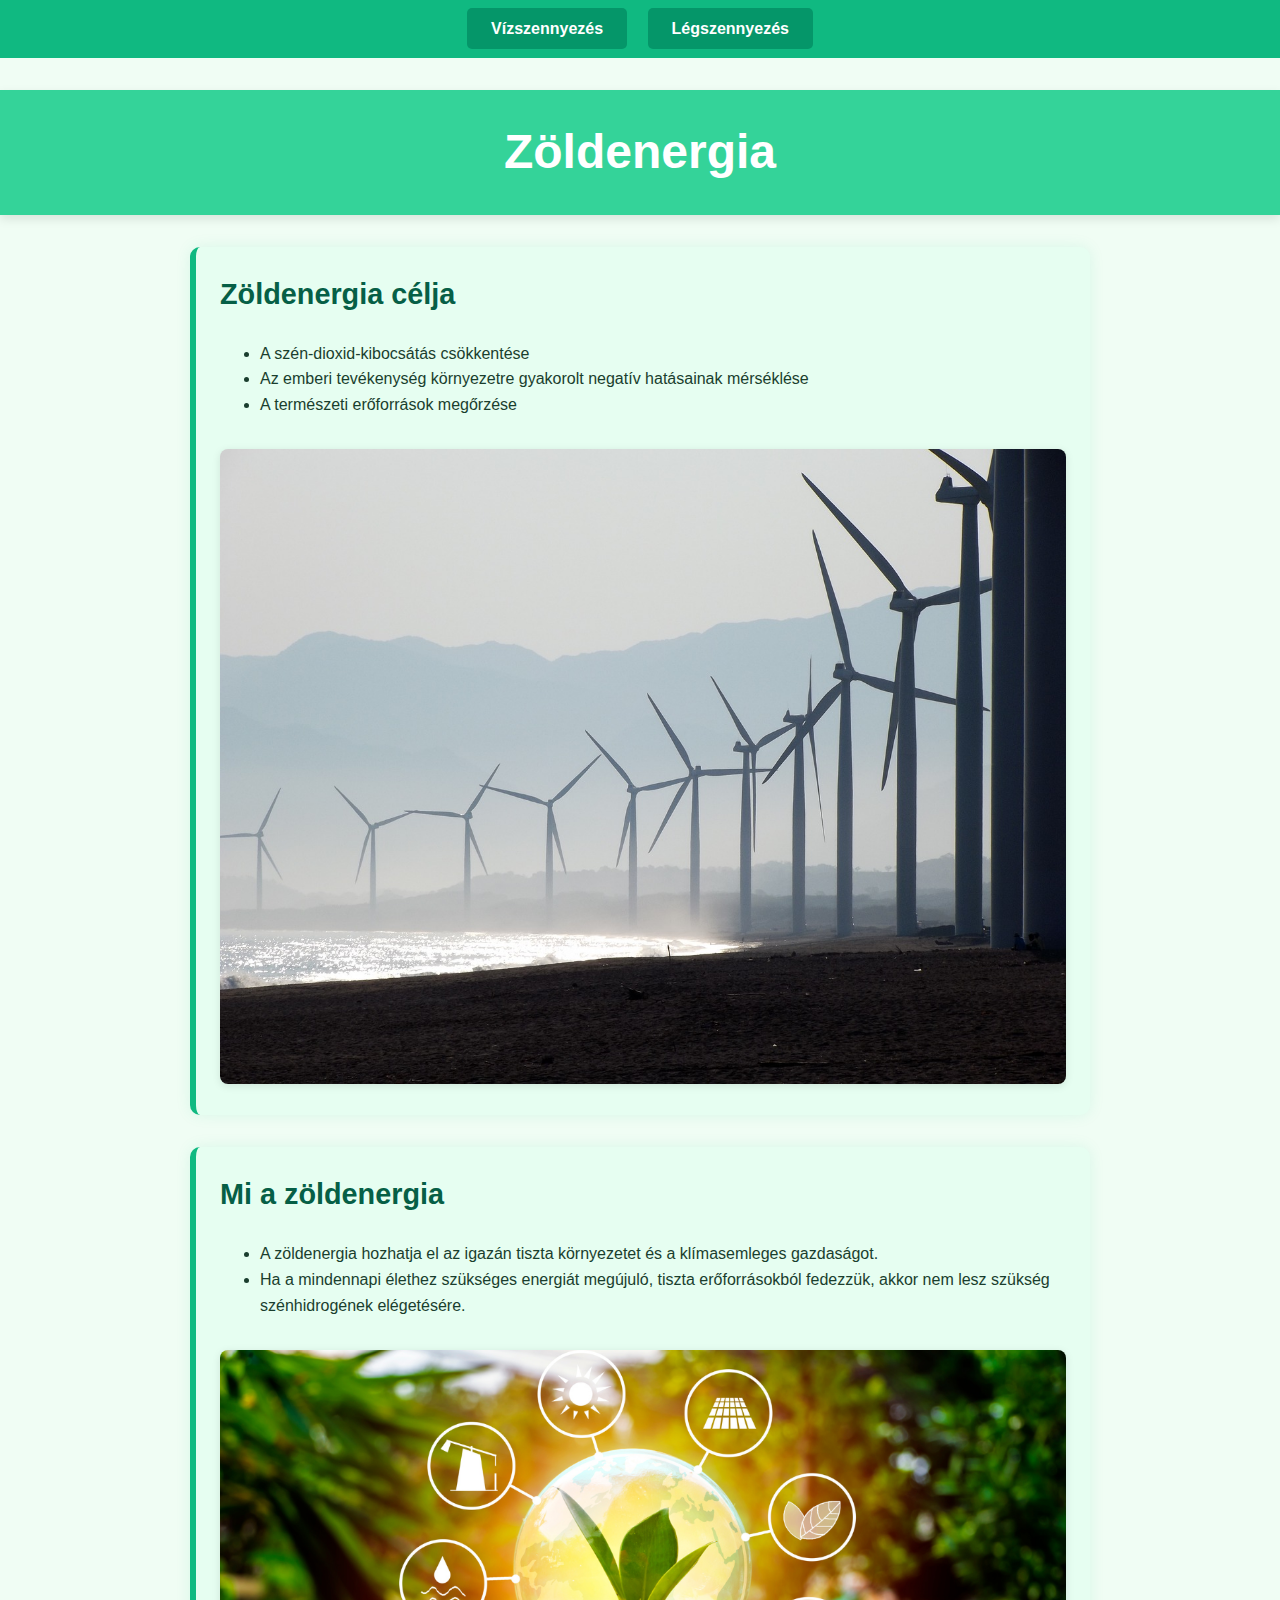
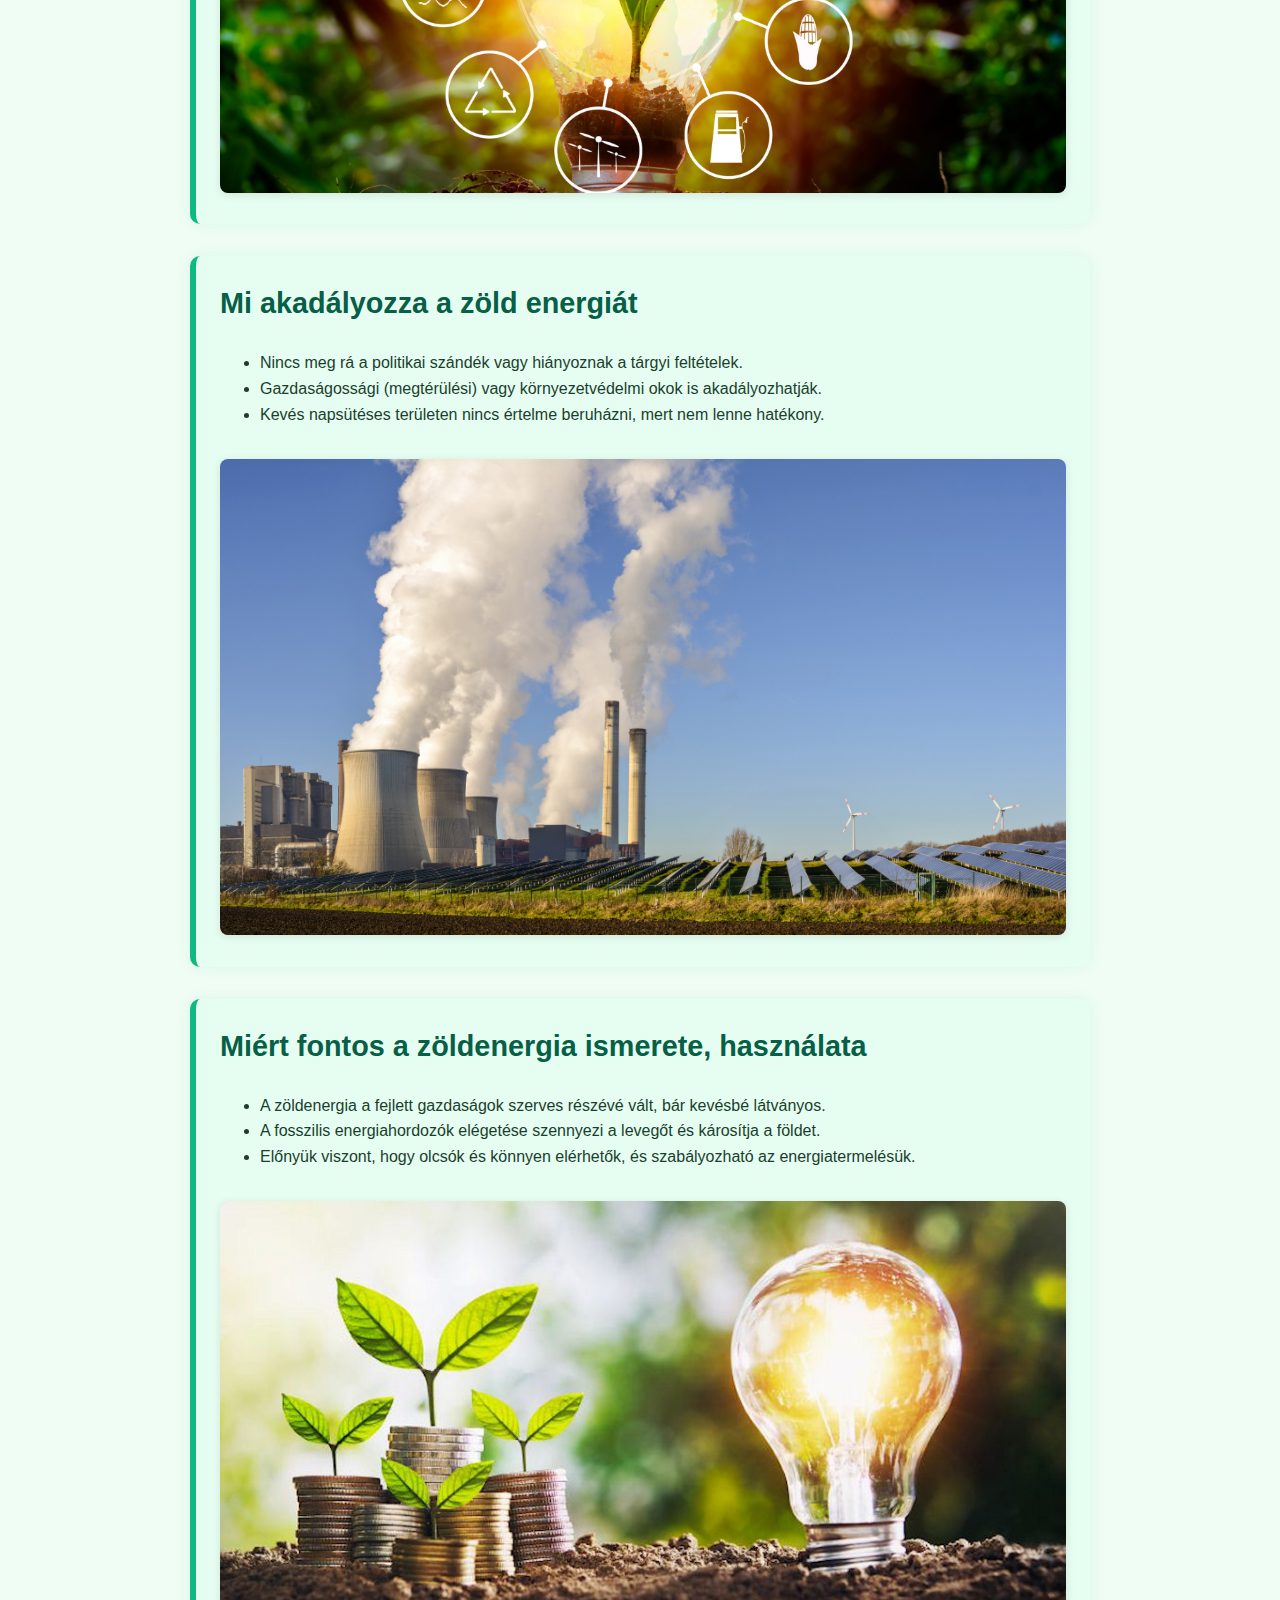
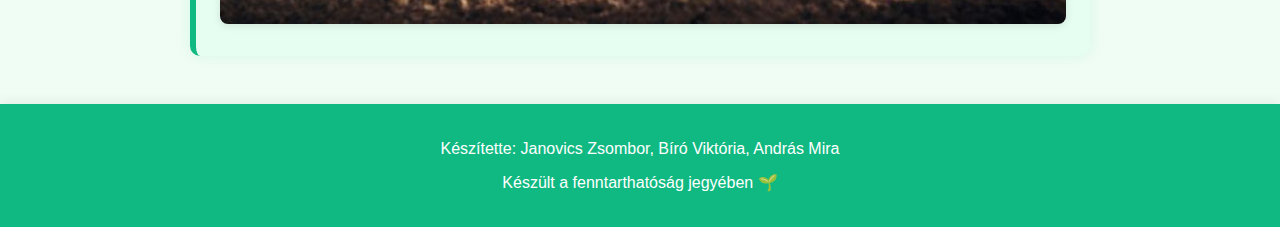
<file: index.html>
<!DOCTYPE html>
<html lang="hu">
    <head>
        <meta charset="UTF-8">
        <meta name="viewport" content="width=device-width, initial-scale=1.0">
        <meta name="keywords" content="Zöldenergia, fenntarthatóság, tudatosság">
        <meta name="author" content="Janovics Zsombor">
        <title>Janovics Zsombor - Zöldenergia</title>
        <link rel="stylesheet" href="style1.css">
    </head>
    <body>
        <nav>
            <a href="vizszennyezes.html" class="button">Vízszennyezés</a>
            <a href="legszennyezes.html" class="button">Légszennyezés</a>
        </nav>
    
        <h1>Zöldenergia</h1>
    
        <article>
            <section>
                <h2>Zöldenergia célja</h2>
                <div class="szöveg">
                    <ul>
                        <li>A szén-dioxid-kibocsátás csökkentése</li>
                        <li>Az emberi tevékenység környezetre gyakorolt negatív hatásainak mérséklése</li>
                        <li>A természeti erőforrások megőrzése</li>
                    </ul>
                    <img src="képek/Kép.png" alt="Szélturbina">
                </div>
            </section>
    
            <section>
                <h2>Mi a zöldenergia</h2>
                <div class="szöveg">
                    <ul>
                        <li>A zöldenergia hozhatja el az igazán tiszta környezetet és a klímasemleges gazdaságot.</li>
                        <li>Ha a mindennapi élethez szükséges energiát megújuló, tiszta erőforrásokból fedezzük, akkor nem lesz szükség szénhidrogének elégetésére.</li>
                    </ul>
                    <img src="képek/napelem_renszdszer_kivitelezes_napelemet_mindenhova_108.png" alt="Zöldenergiák">
                </div>
            </section>
    
            <section>
                <h2>Mi akadályozza a zöld energiát</h2>
                <div class="szöveg">
                    <ul>
                        <li>Nincs meg rá a politikai szándék vagy hiányoznak a tárgyi feltételek.</li>
                        <li>Gazdaságossági (megtérülési) vagy környezetvédelmi okok is akadályozhatják.</li>
                        <li>Kevés napsütéses területen nincs értelme beruházni, mert nem lenne hatékony.</li>
                    </ul>
                    <img src="képek/eromu-501000.jpg" alt="Erőmű">
                </div>
            </section>
    
            <section>
                <h2>Miért fontos a zöldenergia ismerete, használata</h2>
                <div class="szöveg">
                    <ul>
                        <li>A zöldenergia a fejlett gazdaságok szerves részévé vált, bár kevésbé látványos.</li>
                        <li>A fosszilis energiahordozók elégetése szennyezi a levegőt és károsítja a földet.</li>
                        <li>Előnyük viszont, hogy olcsók és könnyen elérhetők, és szabályozható az energiatermelésük.</li>
                    </ul>
                    <img src="képek/napelem2_1.jpg" alt="Zöldenergia ismeret">
                </div>
            </section>
        </article>
        <footer>
            <div class="footer-content">
                <p>Készítette: Janovics Zsombor, Bíró Viktória, András Mira</p>
                <p>Készült a fenntarthatóság jegyében 🌱</p>
            </div>
        </footer>
    </body>
</html>
</file>
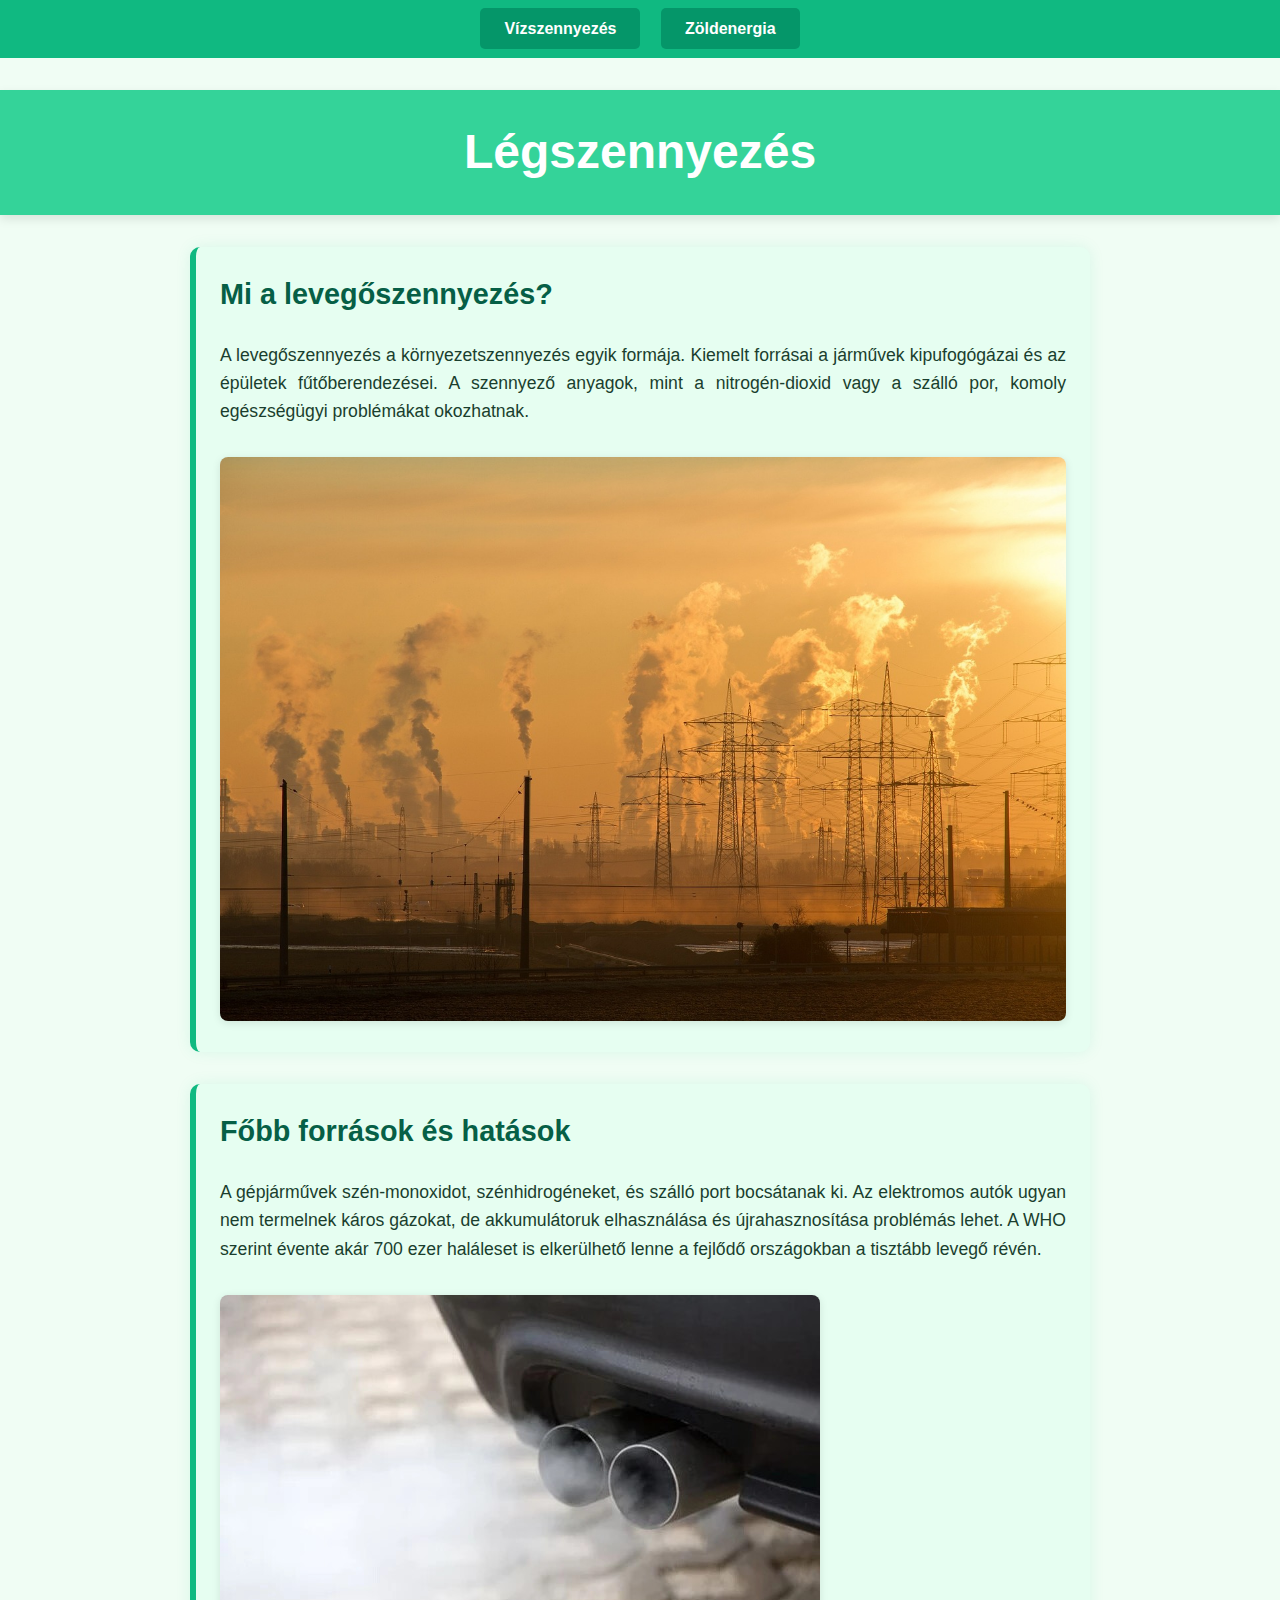
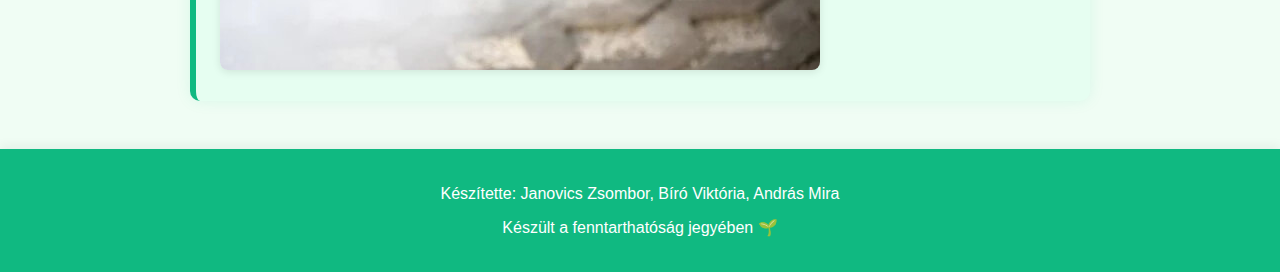
<file: legszennyezes.html>
<!DOCTYPE html>
<html lang="hu">
<head>
    <meta charset="UTF-8">
    <meta name="viewport" content="width=device-width, initial-scale=1.0">
    <meta name="keywords" content="Zöldenergia, fenntarthatóság, tudatosság">
    <meta name="author" content="András Míra">
    <title>András Míra - Légszennyezés</title>
    <link rel="stylesheet" href="style1.css">
</head>
<body>
     <header>
    <nav>
        <a href="vizszennyezes.html" class="button">Vízszennyezés</a>
        <a href="index.html" class="button">Zöldenergia</a>
    </nav>

    <h1>Légszennyezés</h1>
    </header>
    <article>
        <section>
            <h2>Mi a levegőszennyezés?</h2>
            <div class="szöveg">
                <p>A levegőszennyezés a környezetszennyezés egyik formája. Kiemelt forrásai a járművek kipufogógázai és az épületek fűtőberendezései. A szennyező anyagok, mint a nitrogén-dioxid vagy a szálló por, komoly egészségügyi problémákat okozhatnak.</p>
                <img src="képek/legszennyezes.jpg" alt="Légszennyezés városban">
            </div>
        </section>

        <section>
            <h2>Főbb források és hatások</h2>
            <div class="szöveg">
                <p>A gépjárművek szén-monoxidot, szénhidrogéneket, és szálló port bocsátanak ki. Az elektromos autók ugyan nem termelnek káros gázokat, de akkumulátoruk elhasználása és újrahasznosítása problémás lehet. A WHO szerint évente akár 700 ezer haláleset is elkerülhető lenne a fejlődő országokban a tisztább levegő révén.</p>
                <img src="képek/kipufogógáz.jpg.jpg" alt="Kipufogógázok">
            </div>
        </section>
    </article>

    <footer>
        <div class="footer-content">
            <p>Készítette: Janovics Zsombor, Bíró Viktória, András Mira</p>
            <p>Készült a fenntarthatóság jegyében 🌱</p>
        </div>
    </footer>
</body>
</html>
</file>
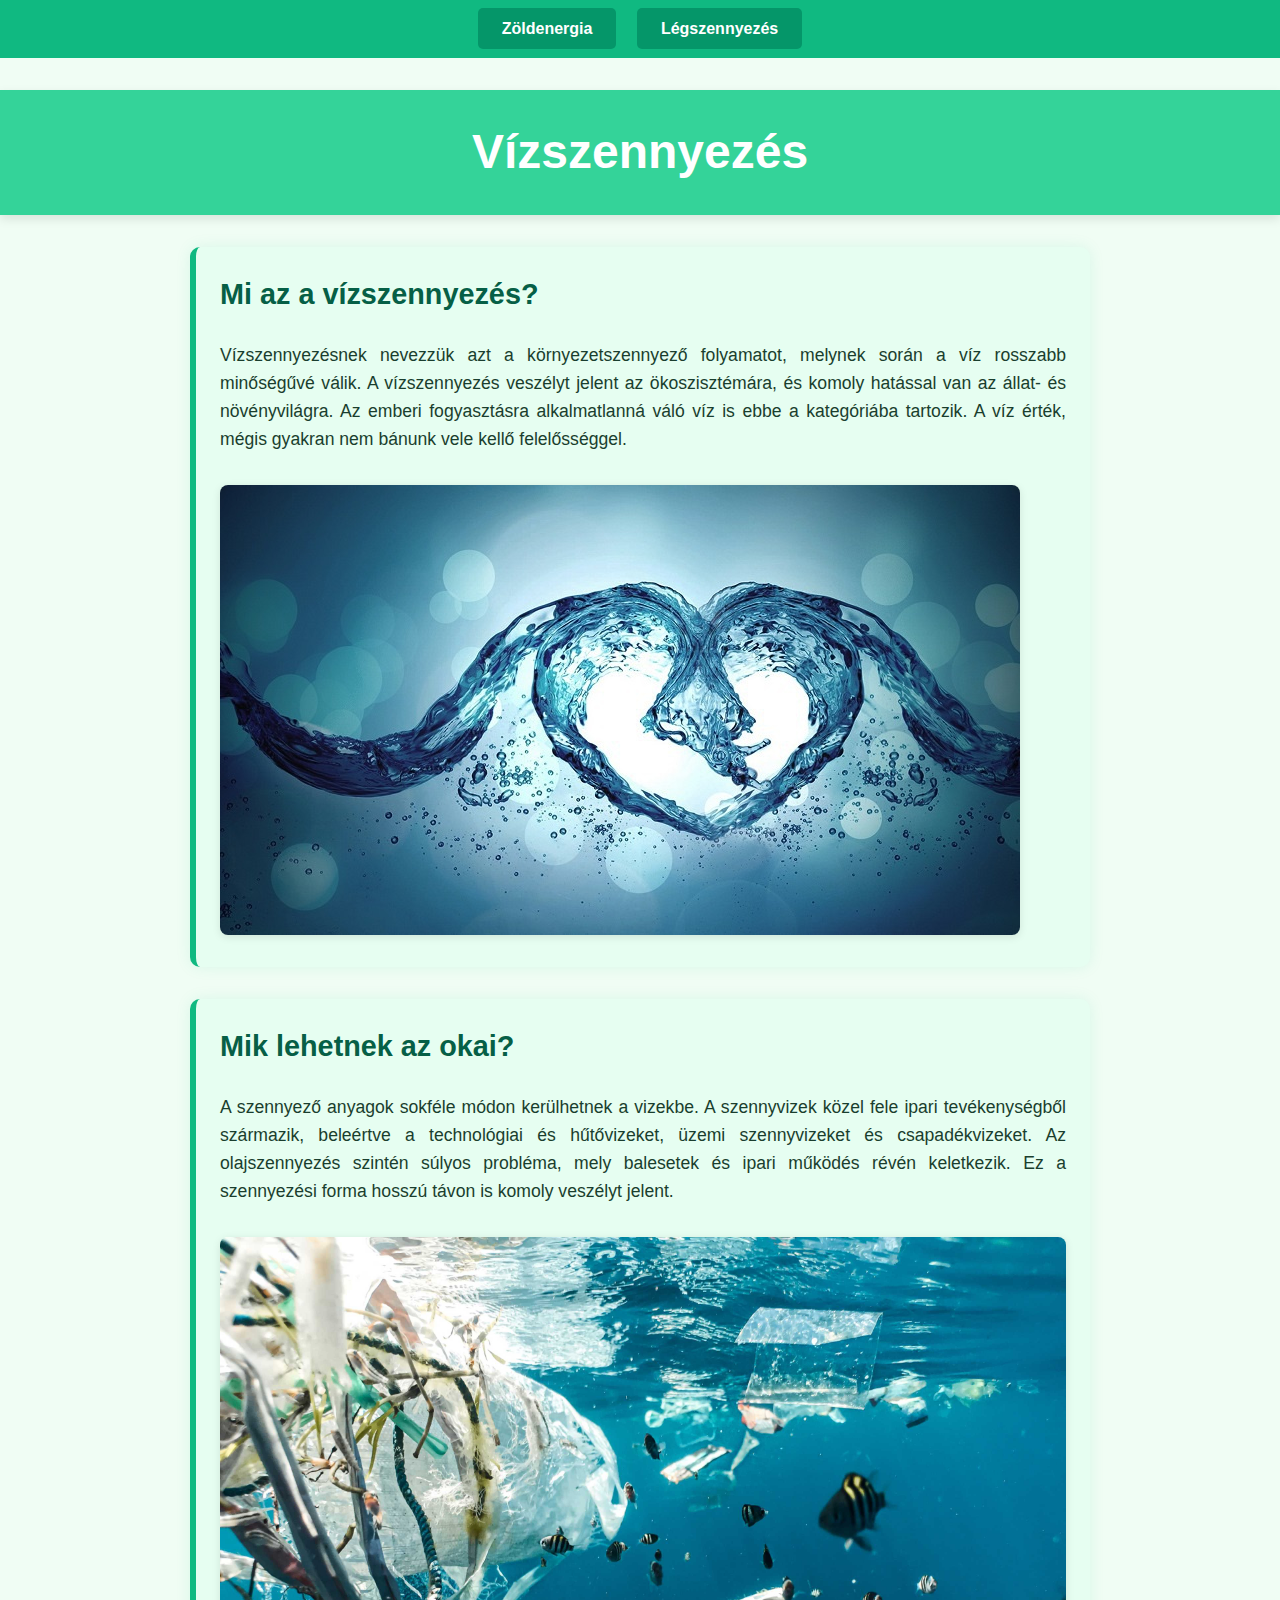
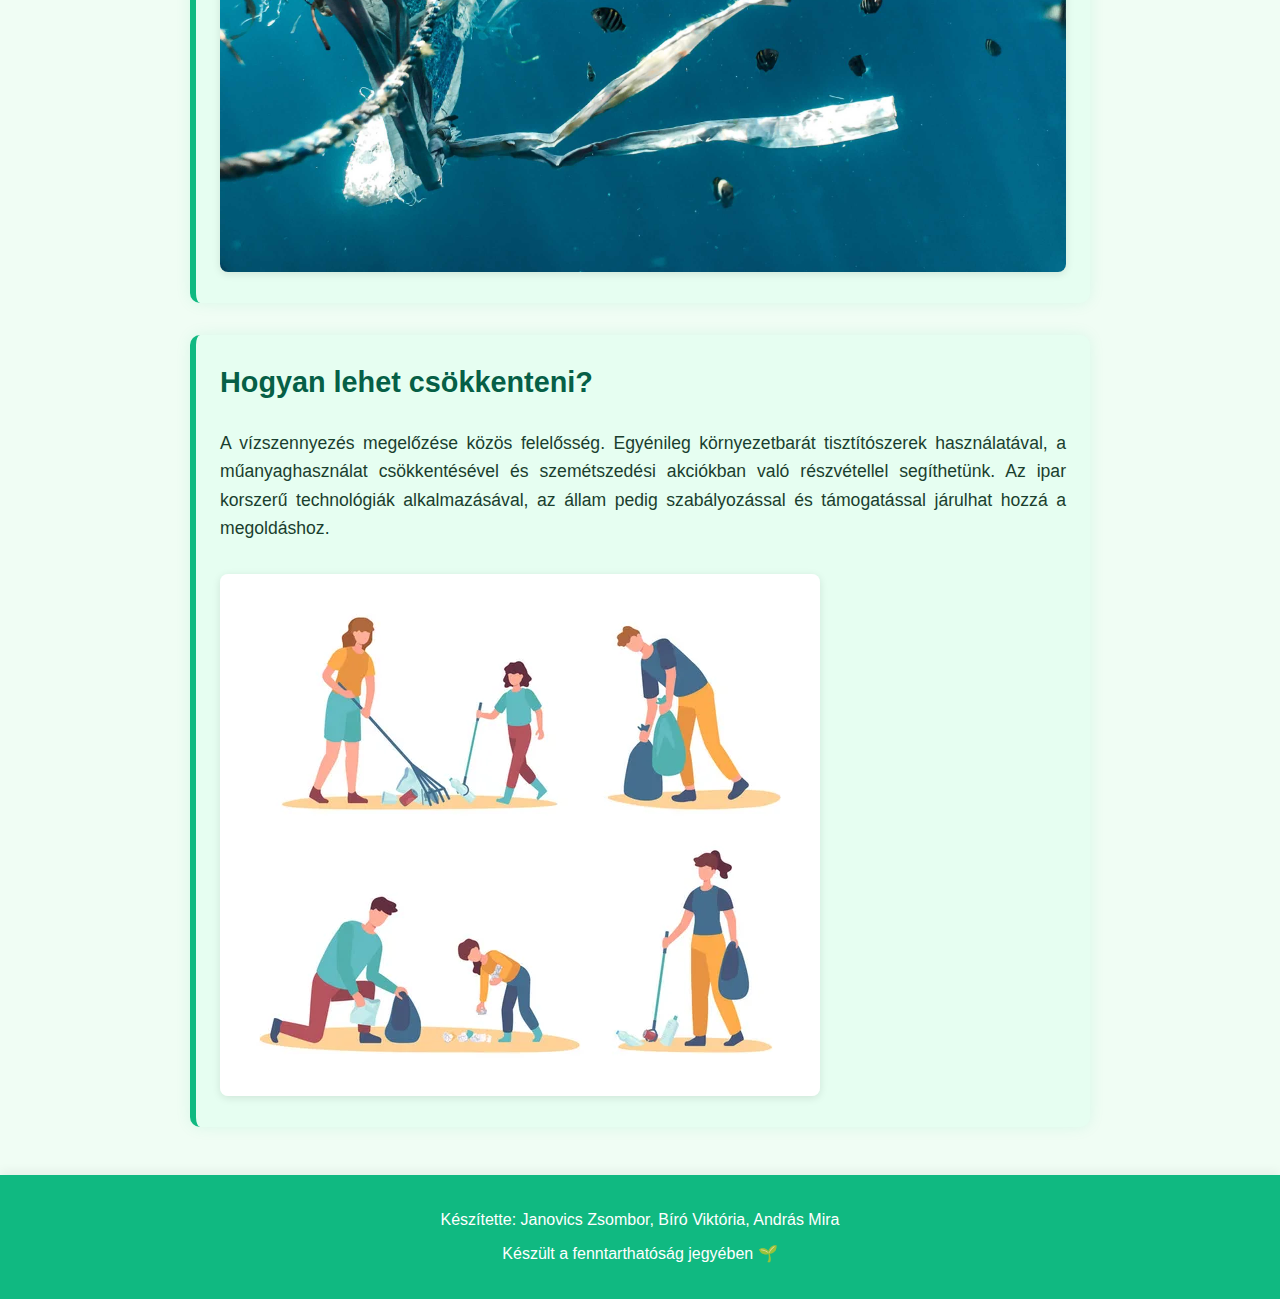
<file: vizszennyezes.html>
<!DOCTYPE html>
<html lang="hu">
<head>
    <meta charset="UTF-8">
    <meta name="viewport" content="width=device-width, initial-scale=1.0">
    <meta name="keywords" content="vízszennyezés, fenntarthatóság, tudatosság">
    <meta name="author" content="Bíró Viktória">
    <title>Biró Viktória - Vízszennyezés</title>
    <link rel="stylesheet" href="style1.css">
</head>
<body>
     <header>
    <nav>
        <a href="index.html" class="button">Zöldenergia</a>
        <a href="legszennyezes.html" class="button">Légszennyezés</a>
    </nav>

    <h1>Vízszennyezés</h1>
    </header>
    <article>
        <section>
            <h2>Mi az a vízszennyezés?</h2>
            <div class="szöveg">
                <p>
                    Vízszennyezésnek nevezzük azt a környezetszennyező folyamatot, melynek során a víz rosszabb minőségűvé válik. 
                    A vízszennyezés veszélyt jelent az ökoszisztémára, és komoly hatással van az állat- és növényvilágra. 
                    Az emberi fogyasztásra alkalmatlanná váló víz is ebbe a kategóriába tartozik. 
                    A víz érték, mégis gyakran nem bánunk vele kellő felelősséggel.
                </p>
                <img src="képek/viz.jpg" alt="Vízszennyezés példája">
            </div>
        </section>

        <section>
            <h2>Mik lehetnek az okai?</h2>
            <div class="szöveg">
                <p>
                    A szennyező anyagok sokféle módon kerülhetnek a vizekbe. 
                    A szennyvizek közel fele ipari tevékenységből származik, beleértve a technológiai és hűtővizeket, üzemi szennyvizeket és csapadékvizeket. 
                    Az olajszennyezés szintén súlyos probléma, mely balesetek és ipari működés révén keletkezik. 
                    Ez a szennyezési forma hosszú távon is komoly veszélyt jelent.
                </p>
                <img src="képek/viz2.jpg" alt="Olajszennyezés a vízben">
            </div>
        </section>

        <section>
            <h2>Hogyan lehet csökkenteni?</h2>
            <div class="szöveg">
                <p>
                    A vízszennyezés megelőzése közös felelősség. Egyénileg környezetbarát tisztítószerek használatával, 
                    a műanyaghasználat csökkentésével és szemétszedési akciókban való részvétellel segíthetünk. 
                    Az ipar korszerű technológiák alkalmazásával, az állam pedig szabályozással és támogatással járulhat hozzá a megoldáshoz.
                </p>
                <img src="képek/szemetszedes.jpg" alt="Szemétszedési akció">
            </div>
        </section>
    </article>
    <footer>
        <div class="footer-content">
            <p>Készítette: Janovics Zsombor, Bíró Viktória, András Mira</p>
            <p>Készült a fenntarthatóság jegyében 🌱</p>
        </div>
    </footer>
</body>
</html>
</file>
<file: style1.css>
body {
    margin: 0;
    padding: 0;
    font-family: 'Segoe UI', Tahoma, Geneva, Verdana, sans-serif;
    background-color: #f0fdf4;
    color: #1a3e2e;
    line-height: 1.6;
}

nav {
    background-color: #10b981;
    padding: 1rem;
    text-align: center;
    margin-bottom: 2rem;
}

nav a.button {
    color: white;
    background-color: #059669;
    text-decoration: none;
    padding: 0.75rem 1.5rem;
    margin: 0 0.5rem;
    border-radius: 5px;
    font-weight: bold;
    transition: background-color 0.3s ease;
}

nav a.button:hover {
    background-color: #047857;
}

h1 {
    text-align: center;
    background-color: #34d399;
    color: white;
    padding: 1.5rem;
    margin-bottom: 2rem;
    font-size: 3rem;
    box-shadow: 0 4px 10px rgba(0, 0, 0, 0.1);
}

article {
    max-width: 900px;
    margin: 0 auto;
    padding: 0 1rem;
}

section {
    background-color: #e6fef1;
    border-left: 6px solid #10b981;
    padding: 1.5rem;
    margin-bottom: 2rem;
    border-radius: 10px;
    box-shadow: 0 0 15px rgba(16, 185, 129, 0.1);
}

h2 {
    color: #065f46;
    margin-top: 0;
    font-size: 1.8rem;
}

.szöveg p {
    margin-bottom: 1rem;
    font-size: 1.1rem;
    text-align: justify;
}

.szöveg img {
    max-width: 100%;
    height: auto;
    border-radius: 8px;
    margin-top: 1rem;
    box-shadow: 0 2px 8px rgba(0, 0, 0, 0.1);
}
footer {
    background-color: #10b981;
    color: white;
    text-align: center;
    padding: 1.5rem 1rem;
    margin-top: 3rem;
    box-shadow: 0 -4px 10px rgba(0, 0, 0, 0.05);
}

.footer-content p {
    margin: 0.5rem 0;
    font-size: 1rem;
}

@media (max-width: 600px) {
    .footer-content p {
        font-size: 0.9rem;
    }
}
@media (max-width: 600px) {
    h1 {
        font-size: 2rem;
        padding: 1rem;
    }

    h2 {
        font-size: 1.4rem;
    }

    .szöveg p {
        font-size: 1rem;
    }
}

@media screen and (max-width: 800px) {
    main {
        display: grid;
        grid-template-columns: 1fr;
    }
}
</file>
